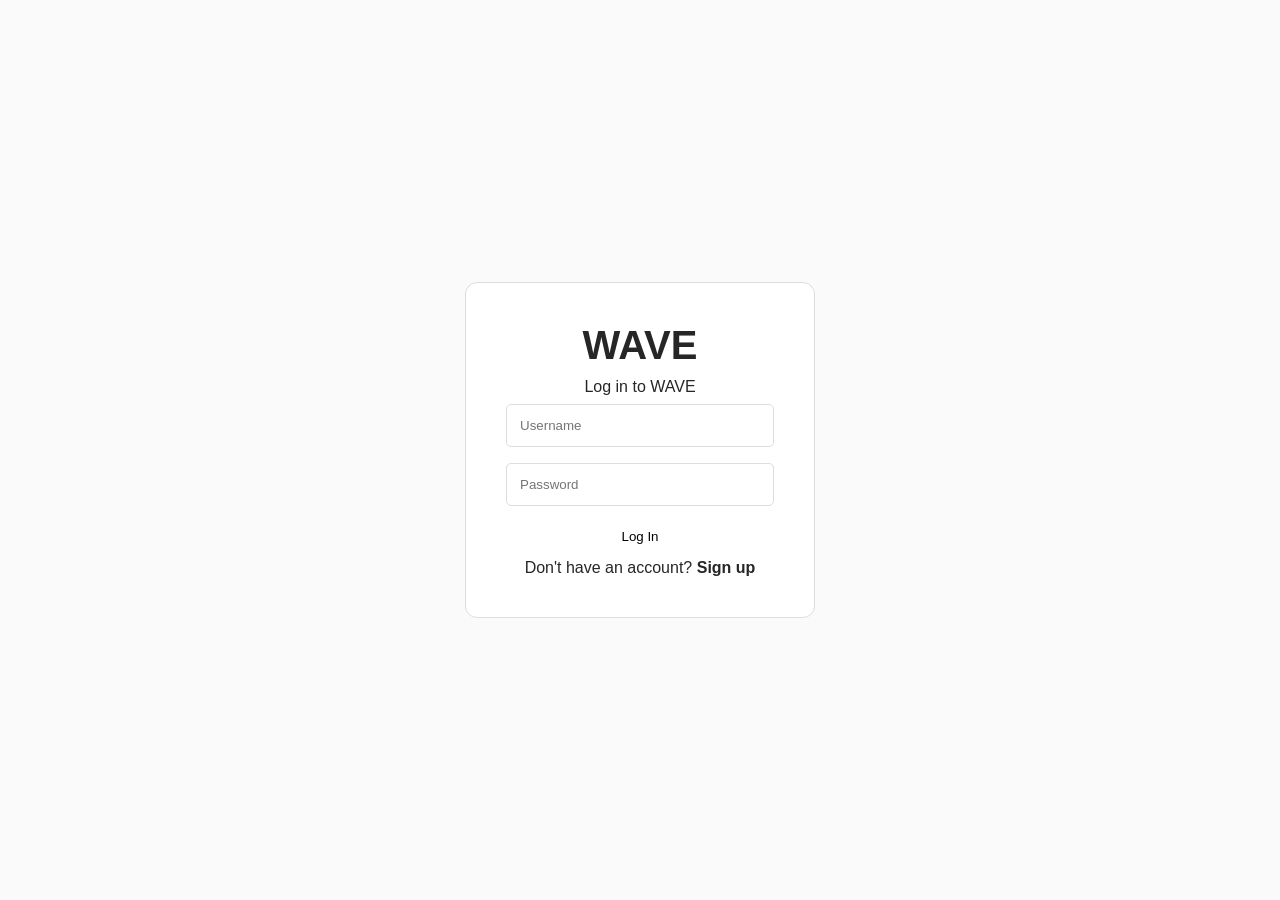
<file: WAVE/index.html>
<!DOCTYPE html>
<html lang="en">
<head>
    <meta charset="UTF-8">
    <meta name="viewport" content="width=device-width, initial-scale=1.0">

    <title>WAVE</title>

    <link rel="stylesheet" href="css/style.css">
    <link rel="stylesheet" href="css/responsive.css">
</head>

<body>

    <!-- NAVBAR -->

    <header class="navbar">

        <a href="index.html" class="logo">
            WAVE
        </a>

        <input
            type="text"
            id="searchInput"
            placeholder="Search"
            onkeyup="searchPosts()"
        >

        <nav>

            <a href="index.html" title="Home">
                🏠
            </a>

            <a href="explore.html" title="Explore">
                🔎
            </a>

            <a href="reels.html" title="Reels">
                🎬
            </a>

            <a href="messages.html" title="Messages">
                💬
            </a>

            <a href="profile.html" title="Profile">
                👤
            </a>

            <button
                id="themeButton"
                onclick="toggleTheme()"
                title="Change theme"
            >
                🌙
            </button>

        </nav>

    </header>


    <!-- MAIN -->

    <main class="container">

        <!-- STORIES -->

        <section class="stories">

            <div class="story add-story">
                +
            </div>

            <div id="userStory" class="story">
                👤
            </div>

        </section>


        <!-- CREATE POST -->

        <section class="create-post">

            <div class="mini-profile">
                👤
            </div>

            <input
                type="text"
                id="postInput"
                placeholder="What's on your mind?"
                maxlength="500"
            >

            <button onclick="createPost()">
                Post
            </button>

        </section>


        <!-- FEED -->

        <section id="feed"></section>

    </main>


    <script src="js/storage.js"></script>
    <script src="js/auth.js"></script>
    <script src="js/posts.js"></script>
    <script src="js/app.js"></script>

</body>
</html>
</file>
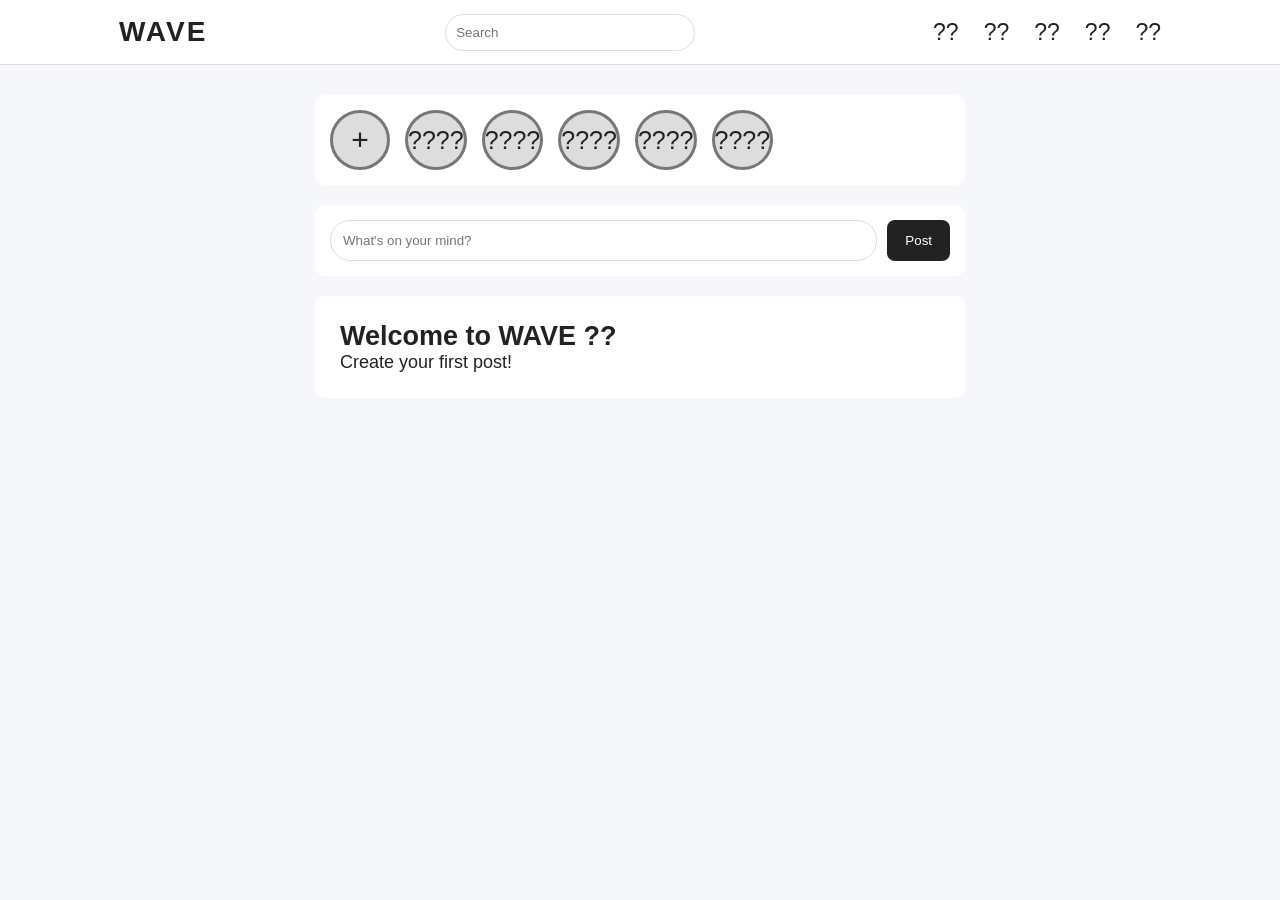
<file: WAVE/WAVE/WAVE/index.html>
<!DOCTYPE html>
<html lang="en">
<head>
    <meta charset="UTF-8">
    <meta name="viewport" content="width=device-width, initial-scale=1.0">
    <title>WAVE</title>
    <link rel="stylesheet" href="css/style.css">
    <link rel="stylesheet" href="css/responsive.css">
</head>
<body>

<header class="navbar">
    <a href="index.html" class="logo">WAVE</a>

    <input type="text" id="searchInput" placeholder="Search">

    <nav>
        <a href="index.html">??</a>
        <a href="explore.html">??</a>
        <a href="reels.html">??</a>
        <a href="messages.html">??</a>
        <a href="profile.html">??</a>
    </nav>
</header>

<main class="container">

    <section class="stories">
        <div class="story add-story">+</div>
        <div class="story">????</div>
        <div class="story">????</div>
        <div class="story">????</div>
        <div class="story">????</div>
        <div class="story">????</div>
    </section>

    <section class="create-post">
        <input type="text" id="postInput" placeholder="What's on your mind?">
        <button onclick="createPost()">Post</button>
    </section>

    <section id="feed"></section>

</main>

<script src="js/storage.js"></script>
<script src="js/posts.js"></script>
<script src="js/app.js"></script>

</body>
</html>
</file>
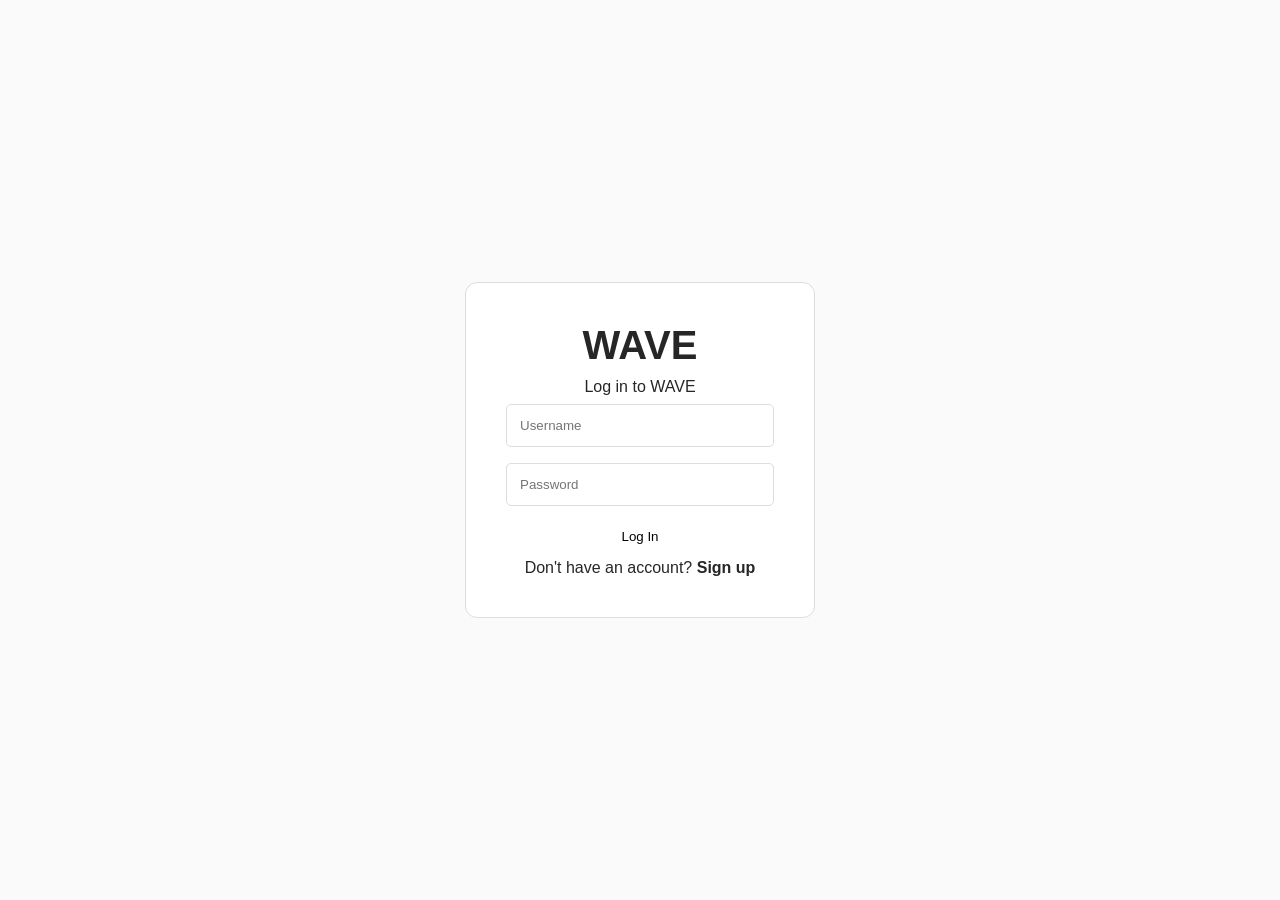
<file: WAVE/explore.html>
<!DOCTYPE html>
<html lang="en">

<head>

    <meta charset="UTF-8">

    <meta
        name="viewport"
        content="width=device-width, initial-scale=1.0"
    >

    <title>Explore - WAVE</title>

    <link rel="stylesheet" href="css/style.css">

</head>


<body>

<header class="navbar">

    <a href="index.html" class="logo">
        WAVE
    </a>


    <nav>

        <a href="index.html">🏠</a>

        <a href="reels.html">🎬</a>

        <a href="messages.html">💬</a>

        <a href="profile.html">👤</a>

    </nav>

</header>


<main class="container">

    <h2>
        Explore
    </h2>

    <div class="people-search">
        <input
            id="userSearchInput"
            type="search"
            placeholder="Search people"
            oninput="searchUsers()"
        >
    </div>

    <section id="userResults" class="user-results"></section>


    <div class="explore-grid">

        <div>🌄</div>

        <div>🏖️</div>

        <div>🏙️</div>

        <div>🌳</div>

        <div>🚗</div>

        <div>🎮</div>

        <div>🍔</div>

        <div>⚽</div>

        <div>🎵</div>

    </div>

</main>

<script src="js/storage.js"></script>
<script src="js/auth.js"></script>
<script src="js/users.js"></script>
<script>
    requireLogin();
</script>

</body>

</html>
</file>
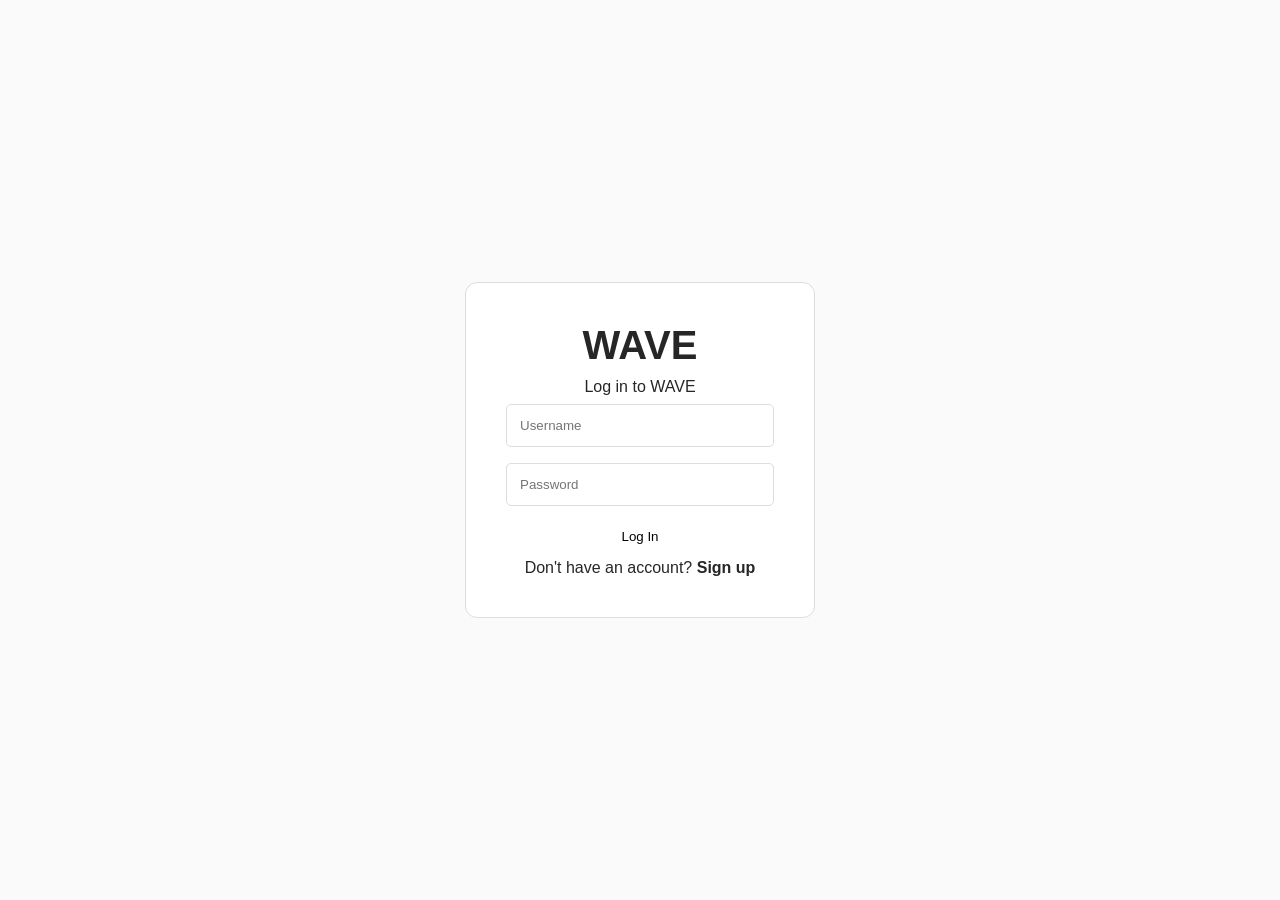
<file: WAVE/login.html>
<!DOCTYPE html>
<html lang="en">

<head>

    <meta charset="UTF-8">

    <meta
        name="viewport"
        content="width=device-width, initial-scale=1.0"
    >

    <title>Login - WAVE</title>

    <link rel="stylesheet" href="css/style.css">
    <link rel="stylesheet" href="css/auth.css">

</head>


<body>

<div class="auth-container">

    <div class="auth-box">

        <h1>WAVE</h1>

        <p>Log in to WAVE</p>


        <input
            type="text"
            id="loginUsername"
            placeholder="Username"
        >


        <input
            type="password"
            id="loginPassword"
            placeholder="Password"
        >


        <button onclick="login()">
            Log In
        </button>


        <p>
            Don't have an account?

            <a href="signup.html">
                Sign up
            </a>
        </p>

    </div>

</div>


<script src="js/storage.js"></script>
<script src="js/auth.js"></script>

</body>

</html>
</file>
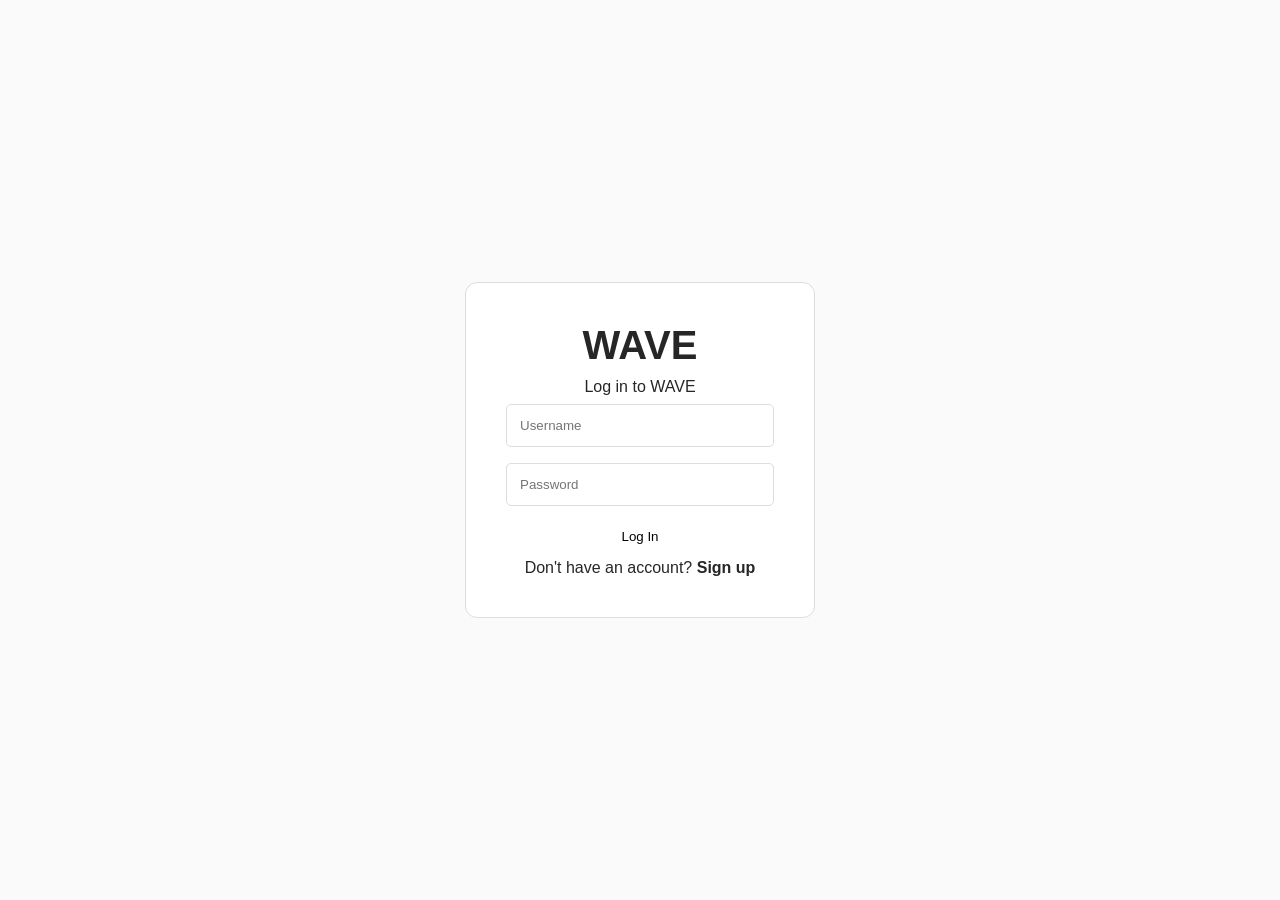
<file: WAVE/messages.html>
<!DOCTYPE html>
<html lang="en">

<head>

    <meta charset="UTF-8">

    <meta
        name="viewport"
        content="width=device-width, initial-scale=1.0"
    >

    <title>Messages - WAVE</title>

    <link rel="stylesheet" href="css/style.css">

</head>


<body>

<header class="navbar">

    <a href="index.html" class="logo">
        WAVE
    </a>

    <nav>

        <a href="index.html">🏠</a>

        <a href="explore.html">🔍</a>

        <a href="reels.html">🎬</a>

        <a href="profile.html">👤</a>

    </nav>

</header>


<main class="messages-container">

    <h2>
        <span id="messageTitle">Messages</span>
    </h2>


    <div id="messages">

        <div class="message">

            <strong>
                WaveUser
            </strong>

            <p>
                Welcome to WAVE 👋
            </p>

        </div>

    </div>

    <div class="recipient-input">
        <input
            id="recipientInput"
            type="text"
            placeholder="Username to message"
        >
        <button onclick="selectRecipient()">Open</button>
    </div>


    <div class="message-input">

        <input
            type="text"
            id="messageInput"
            placeholder="Write a message..."
        >


        <button onclick="sendMessage()">
            Send
        </button>

    </div>

</main>


    <script src="js/storage.js"></script>
    <script src="js/auth.js"></script>
    <script src="js/messages.js"></script>

</body>

</html>
</file>
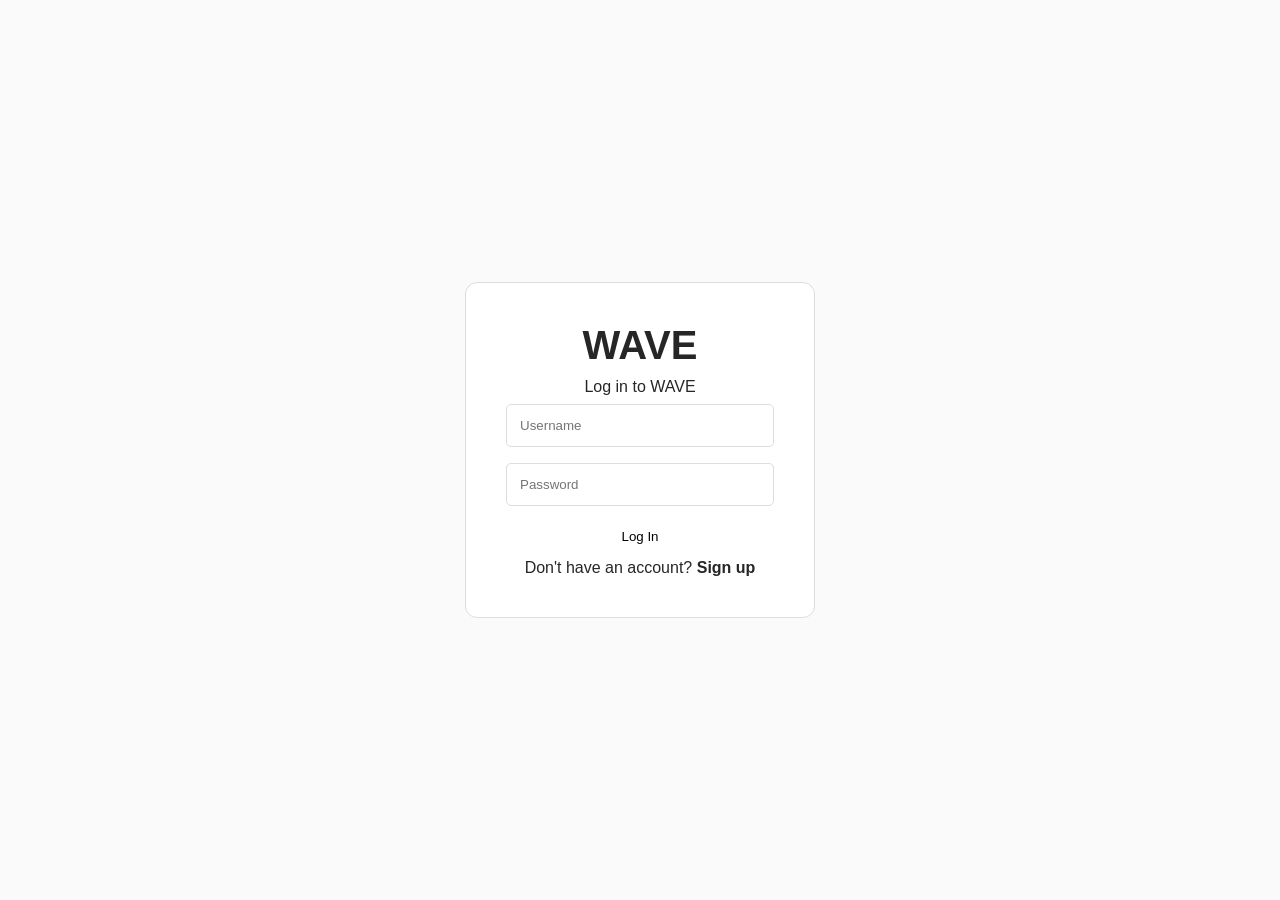
<file: WAVE/profile.html>
<!DOCTYPE html>
<html lang="en">

<head>

    <meta charset="UTF-8">

    <meta
        name="viewport"
        content="width=device-width, initial-scale=1.0"
    >

    <title>Profile - WAVE</title>

    <link rel="stylesheet" href="css/style.css">
    <link rel="stylesheet" href="css/responsive.css">

</head>


<body>

<header class="navbar">

    <a href="index.html" class="logo">
        WAVE
    </a>

    <nav>

        <a href="index.html">🏠</a>

        <a href="explore.html">🔍</a>

        <a href="reels.html">🎬</a>

        <a href="messages.html">💬</a>

    </nav>

</header>


<main class="profile-container">


    <section class="profile-header">


        <div class="profile-picture">

            👤

        </div>


        <div class="profile-info">

            <h2 id="profileUsername">
                Username
            </h2>


            <p id="profileBio">
                Welcome to my WAVE profile.
            </p>


            <button id="editProfileButton" onclick="editProfile()">
                Edit Profile
            </button>

            <button id="profileFollowButton" hidden>
                Follow
            </button>

            <a id="profileMessageLink" href="messages.html" hidden>
                Message
            </a>


            <button onclick="logout()">
                Log Out
            </button>

        </div>

    </section>



    <section class="profile-stats">

        <div>

            <strong id="postCount">
                0
            </strong>

            <span>
                Posts
            </span>

        </div>


        <div>

            <strong id="followerCount">
                0
            </strong>

            <span>
                Followers
            </span>

        </div>


        <div>

            <strong id="followingCount">
                0
            </strong>

            <span>
                Following
            </span>

        </div>

    </section>



    <section
        id="profilePosts"
        class="post-grid"
    ></section>

    <h3 class="profile-section-title">Reels</h3>

    <section
        id="profileReels"
        class="profile-reels"
    ></section>


</main>


<script src="js/storage.js"></script>
<script src="js/auth.js"></script>
<script src="js/profile.js"></script>

</body>

</html>
</file>
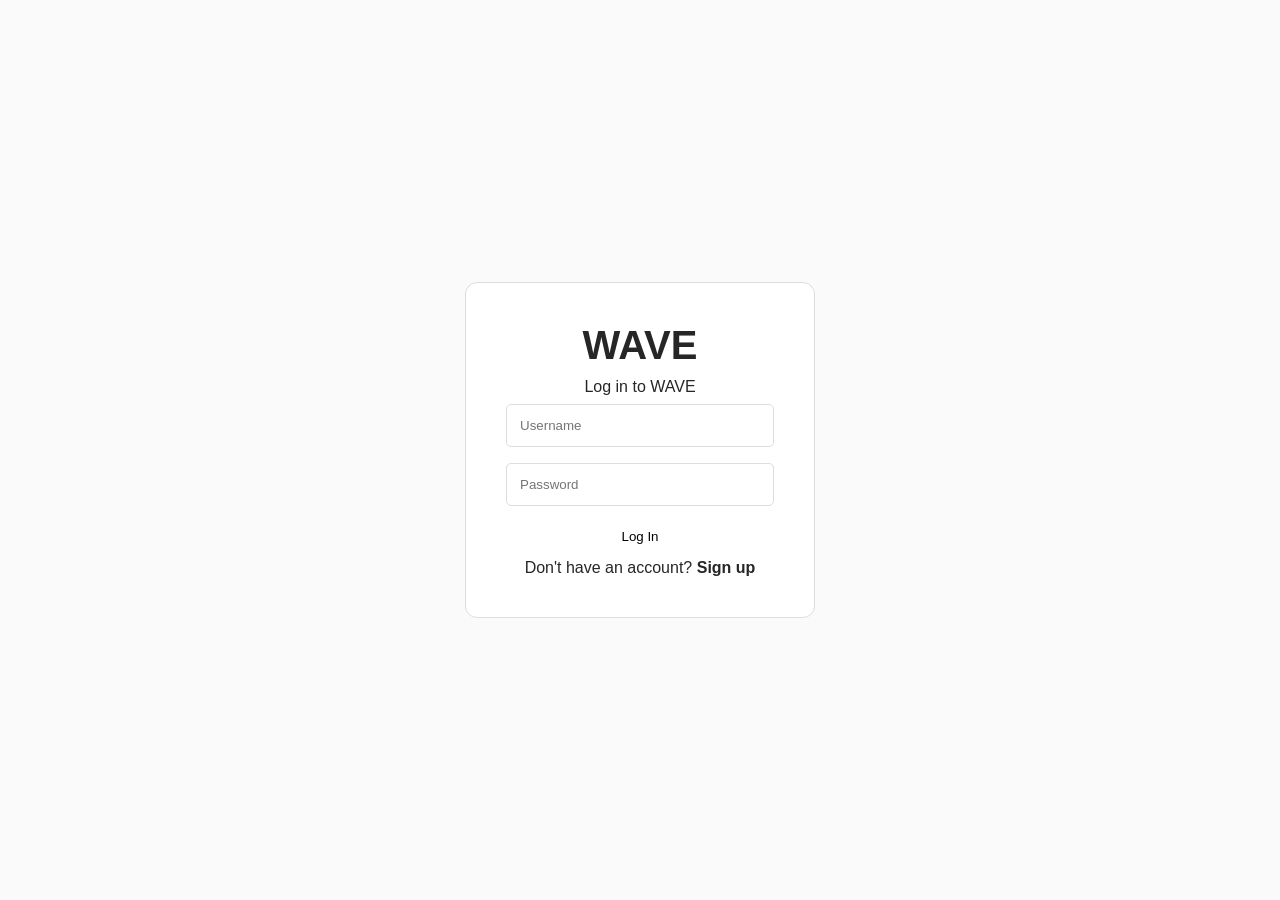
<file: WAVE/reels.html>
<!DOCTYPE html>
<html lang="en">
<head>
    <meta charset="UTF-8">
    <meta name="viewport" content="width=device-width, initial-scale=1.0">

    <title>WAVE Reels</title>

    <link rel="stylesheet" href="css/style.css">
    <link rel="stylesheet" href="css/responsive.css">
</head>

<body>

    <!-- NAVBAR -->
    <header class="navbar">

        <a href="index.html" class="logo">WAVE</a>

        <input
            type="text"
            id="reelSearch"
            placeholder="Search"
            autocomplete="off"
        >

        <nav>
            <a href="index.html" title="Home">🏠</a>
            <a href="explore.html" title="Explore">🔎</a>
            <a href="reels.html" class="active" title="Reels">🎬</a>
            <a href="messages.html" title="Messages">💬</a>
            <a href="profile.html" title="Profile">👤</a>
        </nav>

    </header>


    <!-- REELS -->
    <main class="reels-page">

        <section class="reel-uploader" aria-labelledby="reelUploaderTitle">
            <div>
                <h1 id="reelUploaderTitle">Share a reel</h1>
                <p>Upload a video and share the moment.</p>
            </div>

            <form id="reelUploadForm">
                <label class="reel-file-label" for="reelVideoInput">
                    <span id="reelFileName">Choose a video</span>
                    <input id="reelVideoInput" type="file" accept="video/*" required>
                </label>
                <input
                    id="reelCaptionInput"
                    type="text"
                    placeholder="Write a caption"
                    maxlength="220"
                >
                <button type="submit">Post reel</button>
                <p id="reelUploadStatus" class="reel-upload-status" role="status"></p>
            </form>
        </section>

        <div id="reelsContainer"></div>

    </main>


    <!-- REELS JAVASCRIPT -->
    <script src="js/storage.js"></script>
    <script src="js/auth.js"></script>
    <script src="js/reels.js"></script>

</body>
</html>
</file>
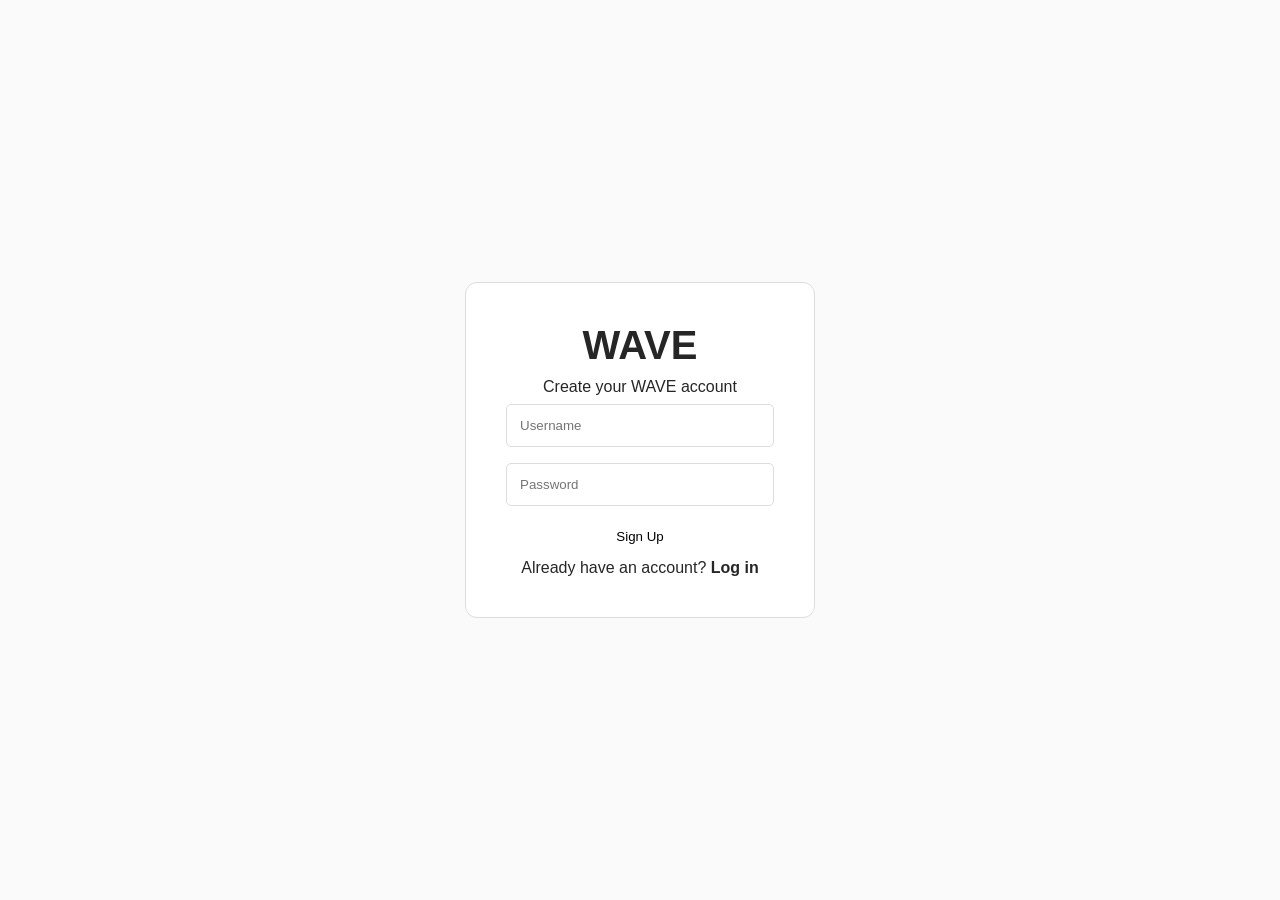
<file: WAVE/signup.html>
<!DOCTYPE html>
<html lang="en">

<head>

    <meta charset="UTF-8">

    <meta
        name="viewport"
        content="width=device-width, initial-scale=1.0"
    >

    <title>Sign Up - WAVE</title>

    <link rel="stylesheet" href="css/style.css">
    <link rel="stylesheet" href="css/auth.css">

</head>


<body>

<div class="auth-container">

    <div class="auth-box">

        <h1>WAVE</h1>

        <p>Create your WAVE account</p>


        <input
            type="text"
            id="signupUsername"
            placeholder="Username"
        >


        <input
            type="password"
            id="signupPassword"
            placeholder="Password"
        >


        <button onclick="signup()">
            Sign Up
        </button>


        <p>
            Already have an account?

            <a href="login.html">
                Log in
            </a>
        </p>

    </div>

</div>


<script src="js/storage.js"></script>
<script src="js/auth.js"></script>

</body>

</html>
</file>
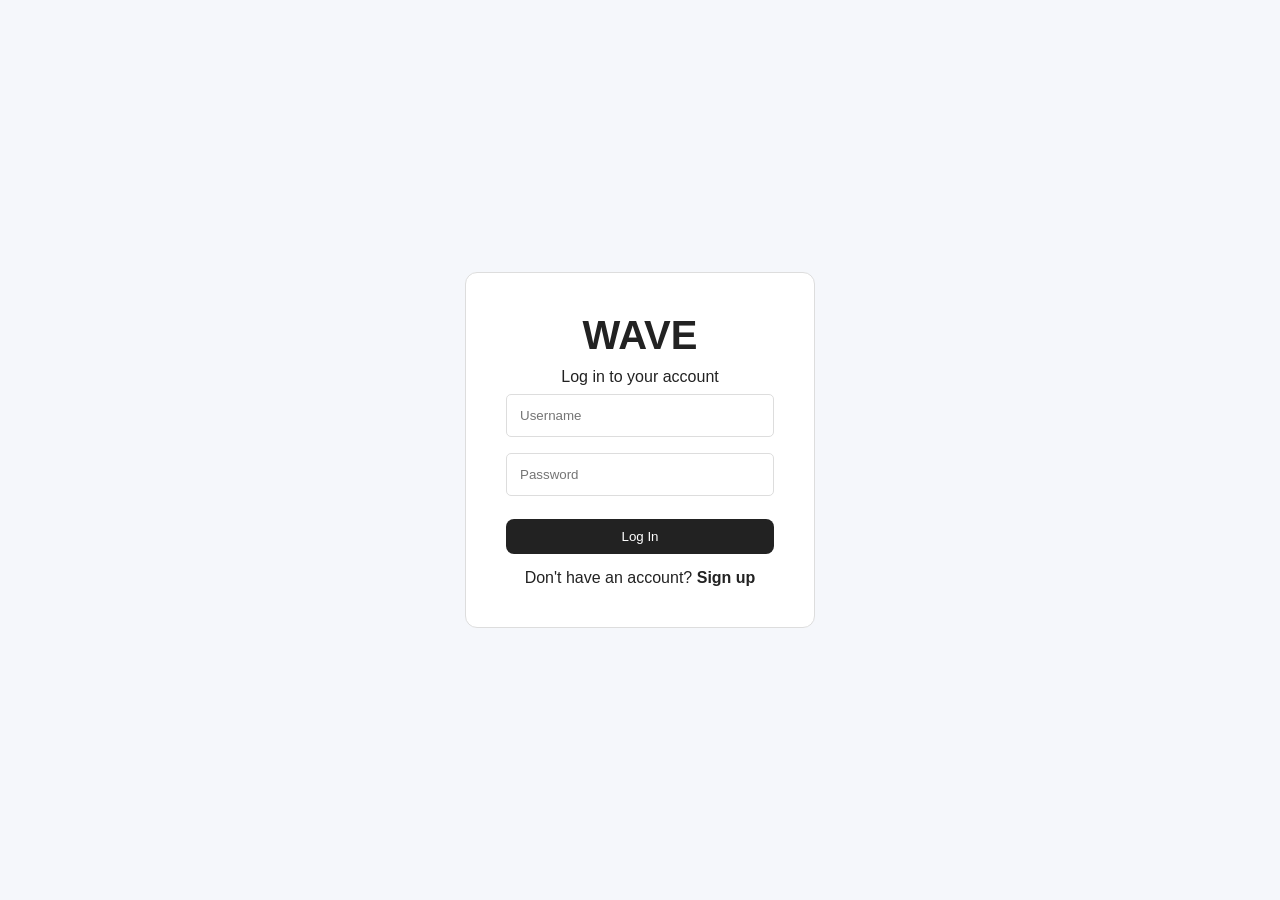
<file: WAVE/WAVE/WAVE/login.html>
<!DOCTYPE html>
<html lang="en">
<head>
    <meta charset="UTF-8">
    <meta name="viewport" content="width=device-width, initial-scale=1.0">
    <title>Login - WAVE</title>
    <link rel="stylesheet" href="css/style.css">
    <link rel="stylesheet" href="css/auth.css">
</head>
<body>

<div class="auth-container">

    <div class="auth-box">
        <h1>WAVE</h1>
        <p>Log in to your account</p>

        <input type="text" id="loginUsername" placeholder="Username">
        <input type="password" id="loginPassword" placeholder="Password">

        <button onclick="login()">Log In</button>

        <p>
            Don't have an account?
            <a href="signup.html">Sign up</a>
        </p>
    </div>

</div>

<script src="js/storage.js"></script>
<script src="js/auth.js"></script>

</body>
</html>
</file>
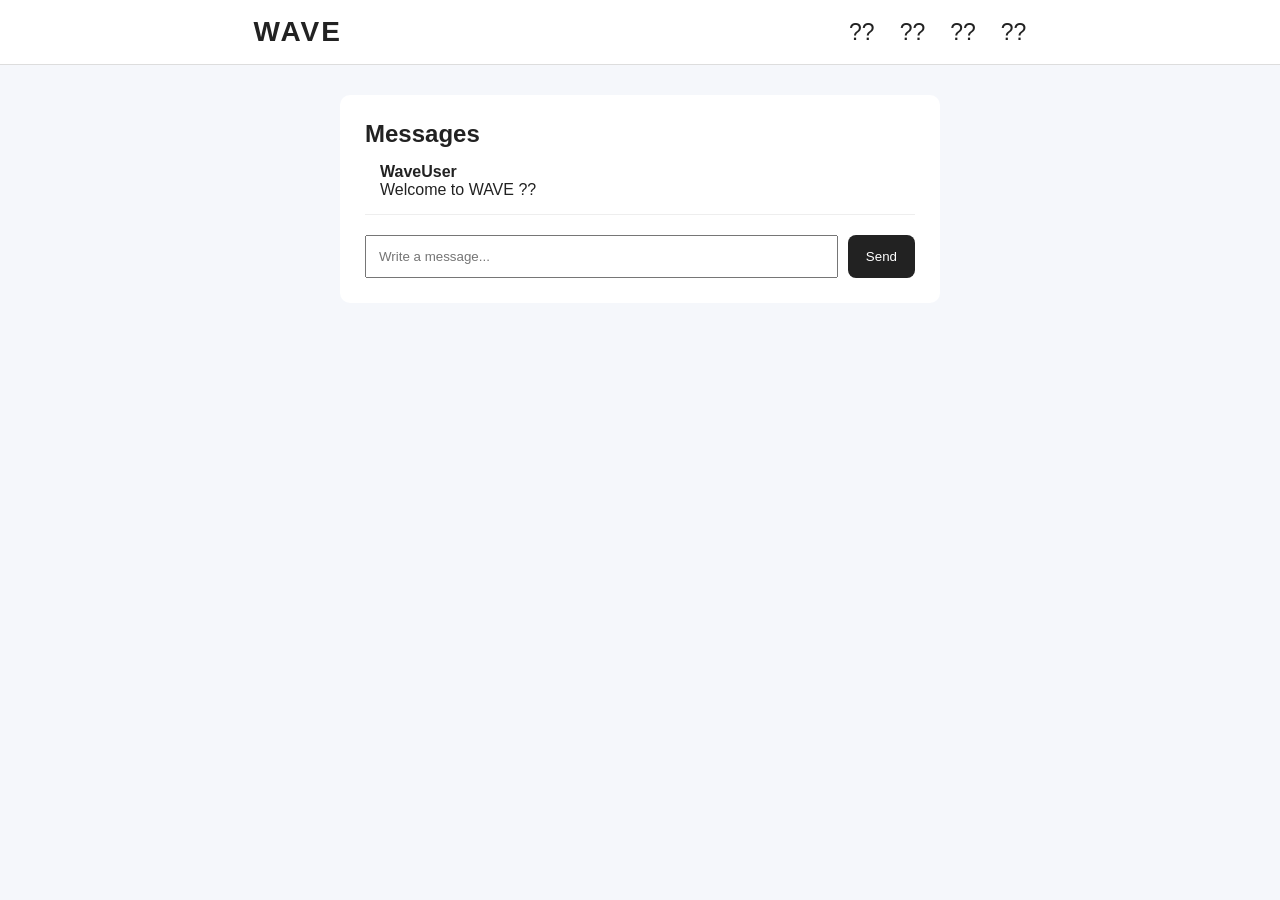
<file: WAVE/WAVE/WAVE/messages.html>
<!DOCTYPE html>
<html lang="en">
<head>
    <meta charset="UTF-8">
    <meta name="viewport" content="width=device-width, initial-scale=1.0">
    <title>Messages - WAVE</title>
    <link rel="stylesheet" href="css/style.css">
</head>
<body>

<header class="navbar">
    <a href="index.html" class="logo">WAVE</a>

    <nav>
        <a href="index.html">??</a>
        <a href="explore.html">??</a>
        <a href="reels.html">??</a>
        <a href="profile.html">??</a>
    </nav>
</header>

<main class="messages-container">

    <h2>Messages</h2>

    <div id="messages">
        <div class="message">
            <strong>WaveUser</strong>
            <p>Welcome to WAVE ??</p>
        </div>
    </div>

    <div class="message-input">
        <input type="text" id="messageInput" placeholder="Write a message...">
        <button onclick="sendMessage()">Send</button>
    </div>

</main>

<script src="js/messages.js"></script>

</body>
</html>
</file>
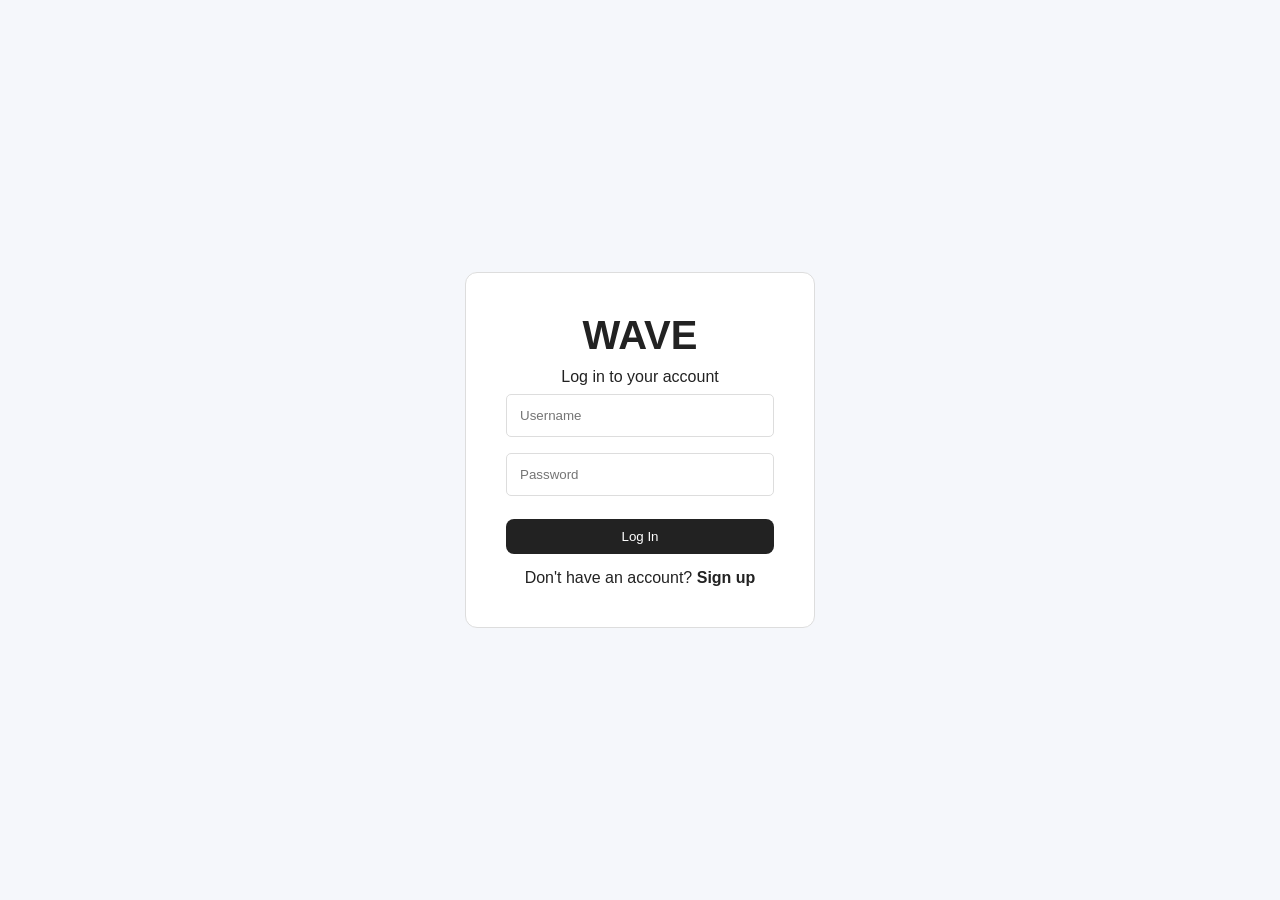
<file: WAVE/WAVE/WAVE/profile.html>
<!DOCTYPE html>
<html lang="en">
<head>
    <meta charset="UTF-8">
    <meta name="viewport" content="width=device-width, initial-scale=1.0">
    <title>Profile - WAVE</title>
    <link rel="stylesheet" href="css/style.css">
    <link rel="stylesheet" href="css/responsive.css">
</head>
<body>

<header class="navbar">
    <a href="index.html" class="logo">WAVE</a>

    <nav>
        <a href="index.html">??</a>
        <a href="explore.html">??</a>
        <a href="reels.html">??</a>
        <a href="messages.html">??</a>
    </nav>
</header>

<main class="profile-container">

    <div class="profile-header">

        <div class="profile-picture">
            ??
        </div>

        <div class="profile-info">
            <h2 id="profileUsername">Username</h2>
            <p id="profileBio">Welcome to my WAVE profile.</p>

            <button onclick="editProfile()">Edit Profile</button>
            <button onclick="logout()">Log Out</button>
        </div>

    </div>

    <div class="profile-stats">
        <div><strong id="postCount">0</strong><span>Posts</span></div>
        <div><strong>0</strong><span>Followers</span></div>
        <div><strong>0</strong><span>Following</span></div>
    </div>

    <section id="profilePosts" class="post-grid"></section>

</main>

<script src="js/storage.js"></script>
<script src="js/auth.js"></script>
<script src="js/profile.js"></script>

</body>
</html>
</file>
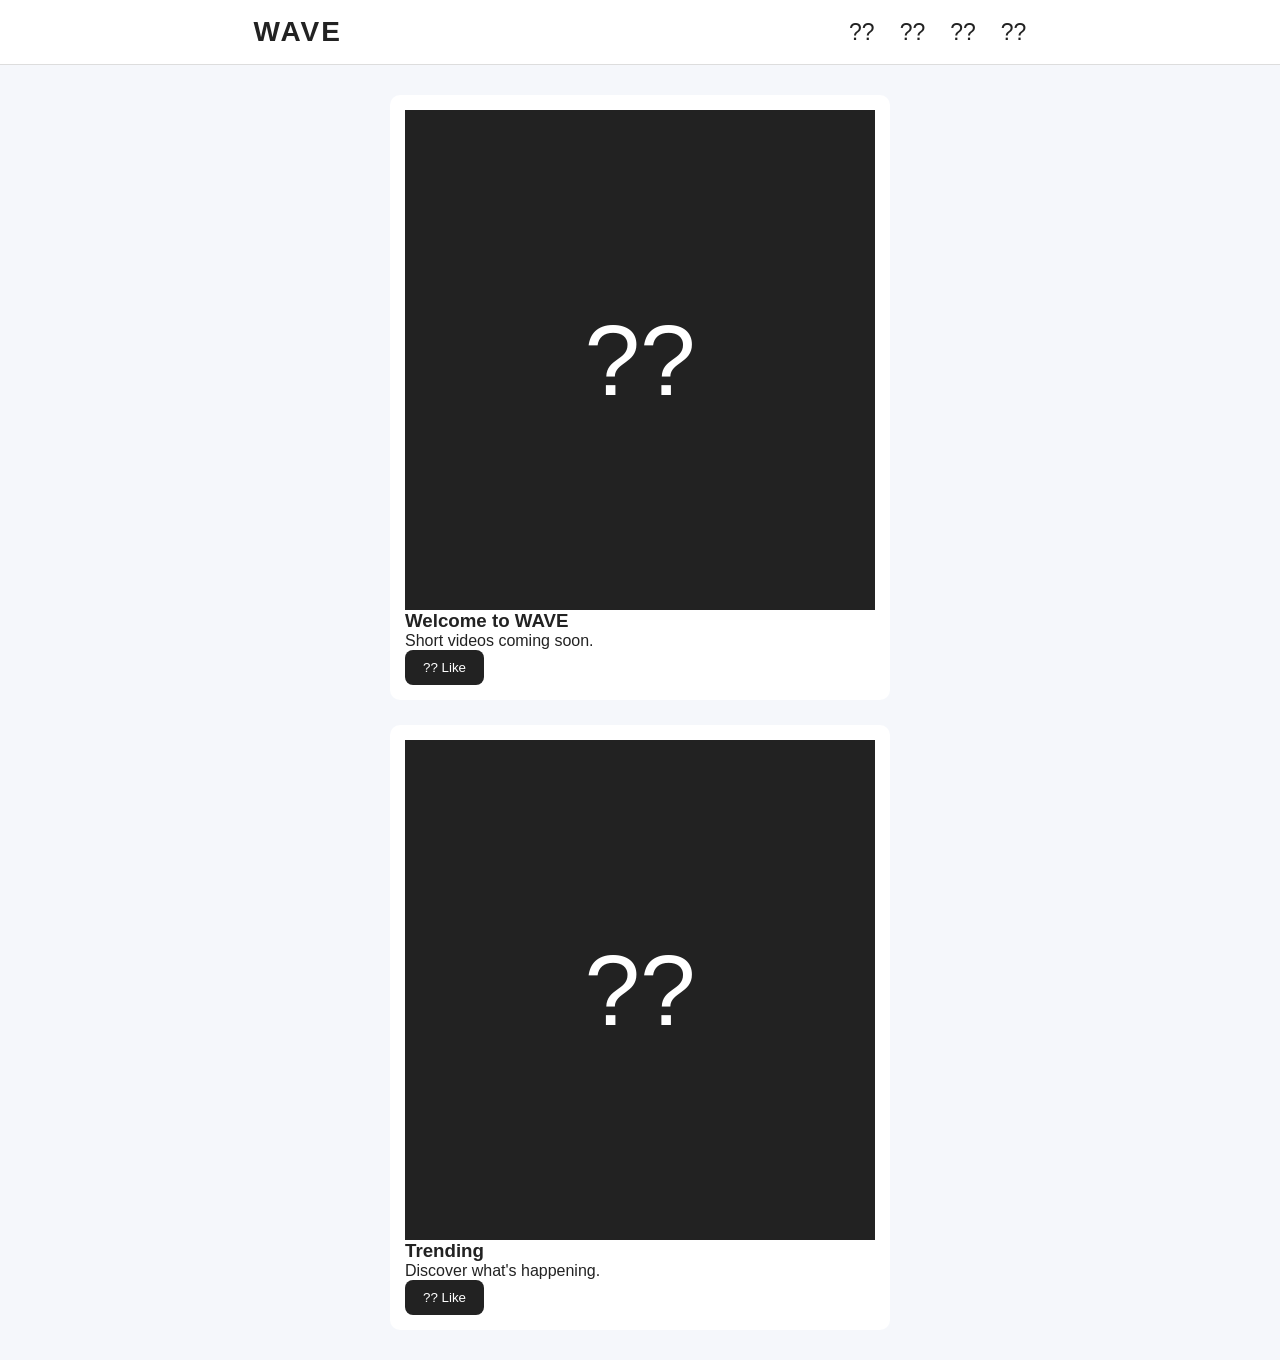
<file: WAVE/WAVE/WAVE/reels.html>
<!DOCTYPE html>
<html lang="en">
<head>
    <meta charset="UTF-8">
    <meta name="viewport" content="width=device-width, initial-scale=1.0">
    <title>Reels - WAVE</title>
    <link rel="stylesheet" href="css/style.css">
</head>
<body>

<header class="navbar">
    <a href="index.html" class="logo">WAVE</a>

    <nav>
        <a href="index.html">??</a>
        <a href="explore.html">??</a>
        <a href="messages.html">??</a>
        <a href="profile.html">??</a>
    </nav>
</header>

<main class="reels-container">

    <div class="reel">
        <div class="reel-content">??</div>
        <h3>Welcome to WAVE</h3>
        <p>Short videos coming soon.</p>
        <button>?? Like</button>
    </div>

    <div class="reel">
        <div class="reel-content">??</div>
        <h3>Trending</h3>
        <p>Discover what's happening.</p>
        <button>?? Like</button>
    </div>

</main>

</body>
</html>
</file>
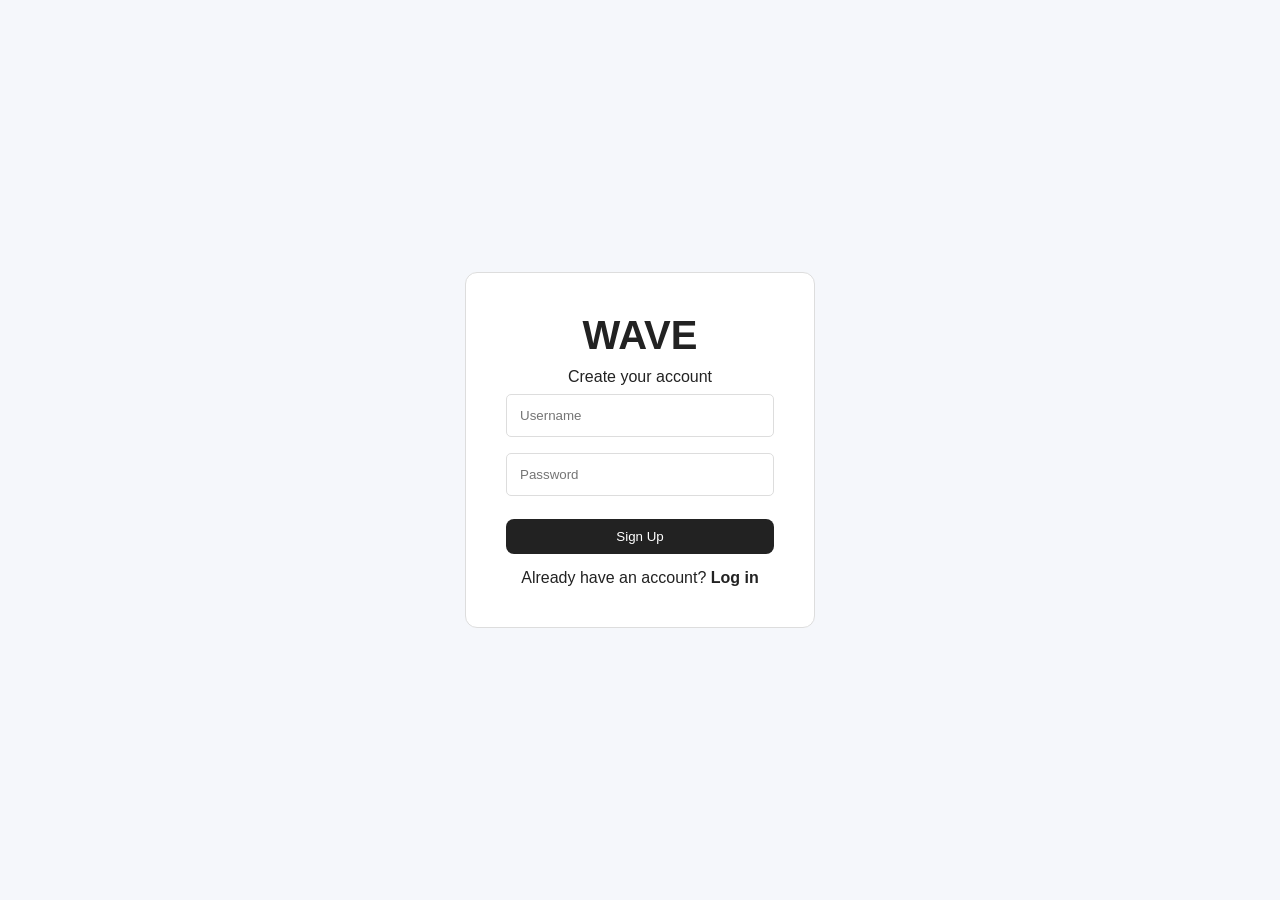
<file: WAVE/WAVE/WAVE/signup.html>
<!DOCTYPE html>
<html lang="en">
<head>
    <meta charset="UTF-8">
    <meta name="viewport" content="width=device-width, initial-scale=1.0">
    <title>Sign Up - WAVE</title>
    <link rel="stylesheet" href="css/style.css">
    <link rel="stylesheet" href="css/auth.css">
</head>
<body>

<div class="auth-container">

    <div class="auth-box">
        <h1>WAVE</h1>
        <p>Create your account</p>

        <input type="text" id="signupUsername" placeholder="Username">
        <input type="password" id="signupPassword" placeholder="Password">

        <button onclick="signup()">Sign Up</button>

        <p>
            Already have an account?
            <a href="login.html">Log in</a>
        </p>
    </div>

</div>

<script src="js/storage.js"></script>
<script src="js/auth.js"></script>

</body>
</html>
</file>
<file: WAVE/css/style.css>
* {
    margin: 0;
    padding: 0;
    box-sizing: border-box;
}

body {
    font-family: Arial, Helvetica, sans-serif;
    background: #fafafa;
    color: #262626;
    transition: background 0.3s, color 0.3s;
}

a {
    text-decoration: none;
    color: inherit;
}

button {
    border: none;
    cursor: pointer;
    background: none;
}


/* =========================
   NAVBAR
========================= */

.navbar {
    height: 60px;

    background: white;

    border-bottom: 1px solid #dbdbdb;

    display: flex;

    align-items: center;

    justify-content: space-between;

    padding: 0 30px;

    position: sticky;

    top: 0;

    z-index: 1000;
}

.logo {
    font-size: 27px;

    font-weight: 700;

    letter-spacing: -1px;
}

.navbar input {
    width: 270px;

    background: #efefef;

    border: none;

    padding: 10px 15px;

    border-radius: 8px;

    outline: none;

    font-size: 14px;
}

.navbar nav {
    display: flex;

    align-items: center;

    gap: 22px;

    font-size: 23px;
}

.navbar nav a,
#themeButton {
    transition: transform 0.2s;
}

.navbar nav a:hover,
#themeButton:hover {
    transform: scale(1.15);
}

#themeButton {
    font-size: 21px;
}


/* =========================
   MAIN CONTAINER
========================= */

.container {
    width: 100%;

    max-width: 630px;

    margin: 25px auto;

    padding: 0 10px;
}


/* =========================
   STORIES
========================= */

.stories {
    background: white;

    border: 1px solid #dbdbdb;

    padding: 16px;

    display: flex;

    gap: 18px;

    overflow-x: auto;

    border-radius: 8px;

    margin-bottom: 20px;
}

.story {
    min-width: 64px;

    height: 64px;

    border-radius: 50%;

    display: flex;

    justify-content: center;

    align-items: center;

    background: #eee;

    border: 3px solid #d62976;

    font-size: 27px;

    flex-shrink: 0;
}

.add-story {
    border: 2px solid #ccc;

    font-size: 32px;

    color: #555;
}


/* =========================
   CREATE POST
========================= */

.create-post {
    background: white;

    border: 1px solid #dbdbdb;

    padding: 12px;

    display: flex;

    align-items: center;

    gap: 10px;

    border-radius: 8px;

    margin-bottom: 20px;
}

.mini-profile {
    width: 40px;

    height: 40px;

    background: #eee;

    border-radius: 50%;

    display: flex;

    align-items: center;

    justify-content: center;

    flex-shrink: 0;
}

.create-post input {
    flex: 1;

    border: none;

    outline: none;

    background: transparent;

    font-size: 14px;
}

.create-post button {
    color: #0095f6;

    font-weight: bold;

    padding: 8px;
}


/* =========================
   POST
========================= */

.post {
    background: white;

    border: 1px solid #dbdbdb;

    margin-bottom: 20px;

    border-radius: 8px;

    overflow: hidden;
}

.post-header {
    display: flex;

    align-items: center;

    justify-content: space-between;

    padding: 12px 15px;
}

.post-user {
    display: flex;

    align-items: center;

    gap: 10px;
}

.post-avatar {
    width: 40px;

    height: 40px;

    border-radius: 50%;

    background: #eee;

    display: flex;

    justify-content: center;

    align-items: center;
}

.post-user strong {
    display: block;

    font-size: 14px;
}

.post-user small {
    color: #888;

    font-size: 11px;

    display: block;

    margin-top: 3px;
}

.delete-button {
    font-size: 24px;

    padding: 5px;
}


/* =========================
   POST CONTENT
========================= */

.post-content {
    padding: 25px 18px;

    min-height: 130px;

    display: flex;

    align-items: center;
}

.post-content p {
    font-size: 17px;

    line-height: 1.6;

    word-break: break-word;
}


/* =========================
   POST ACTIONS
========================= */

.post-actions {
    display: flex;

    align-items: center;

    gap: 18px;

    padding: 10px 15px;

    border-top: 1px solid #eee;
}

.post-actions button {
    font-size: 22px;

    transition: transform 0.2s;
}

.post-actions button:hover {
    transform: scale(1.12);
}

.post-actions button:first-child {
    font-size: 16px;
}

.post-actions .liked {
    color: #ed4956;
}

.save-button {
    margin-left: auto;
}


/* =========================
   CAPTION
========================= */

.post-caption {
    padding: 0 15px 15px;

    font-size: 14px;

    line-height: 1.5;
}

.post-caption strong {
    margin-right: 5px;
}


/* =========================
   EMPTY FEED
========================= */

.empty-feed {
    background: white;

    border: 1px solid #dbdbdb;

    border-radius: 8px;

    text-align: center;

    padding: 60px 20px;
}

.empty-icon {
    font-size: 55px;

    margin-bottom: 15px;
}

.empty-feed h2 {
    margin-bottom: 10px;
}

.empty-feed p {
    color: #777;
}


/* =========================
   PROFILE
========================= */

.profile-container {
    max-width: 900px;

    margin: 40px auto;
}

.profile-header {
    display: flex;

    align-items: center;

    gap: 50px;

    padding-bottom: 40px;

    border-bottom: 1px solid #ddd;
}

.profile-picture {
    width: 150px;

    height: 150px;

    border-radius: 50%;

    background: #eee;

    display: flex;

    justify-content: center;

    align-items: center;

    font-size: 65px;
}

.profile-info h2 {
    margin-bottom: 15px;
}

.profile-info p {
    margin-bottom: 15px;
}

.profile-stats {
    display: flex;

    justify-content: space-around;

    margin: 30px 0;

    padding: 20px;

    background: white;

    border: 1px solid #ddd;

    border-radius: 8px;
}

.profile-stats div {
    text-align: center;

    display: flex;

    flex-direction: column;

    gap: 5px;
}

.post-comments {
    padding: 0 15px 12px;
}

.post-comments p {
    margin-top: 5px;
    font-size: 13px;
}

.post-grid {
    display: grid;

    grid-template-columns: repeat(3, 1fr);

    gap: 4px;
}

.post-grid div {
    min-height: 200px;

    background: #eee;

    padding: 15px;

    overflow: hidden;
}

.profile-section-title {
    margin: 25px 0 12px;
}

.profile-reels {
    display: grid;
    grid-template-columns: repeat(3, 1fr);
    gap: 8px;
}

.profile-reel {
    overflow: hidden;
    background: #eee;
}

.profile-reel video {
    display: block;
    width: 100%;
    aspect-ratio: 9 / 16;
    object-fit: cover;
}

.profile-reel p {
    padding: 8px;
    font-size: 12px;
}


/* =========================
   MESSAGES
========================= */

.messages-container {
    max-width: 600px;

    margin: 30px auto;

    background: white;

    padding: 25px;

    border: 1px solid #ddd;

    border-radius: 8px;
}

.message {
    padding: 15px;

    border-bottom: 1px solid #eee;
}

.message-input {
    display: flex;

    gap: 10px;

    margin-top: 20px;
}

.recipient-input {
    display: flex;
    gap: 10px;
    margin-top: 20px;
}

.recipient-input input {
    flex: 1;
    padding: 12px;
    border: 1px solid #ddd;
    border-radius: 8px;
    outline: none;
}

.recipient-input button,
.message-input button {
    padding: 0 14px;
    color: #0095f6;
    font-weight: bold;
}

.empty-messages {
    padding: 15px 0;
    color: #777;
}

.message-input input {
    flex: 1;

    padding: 12px;

    border: 1px solid #ddd;

    border-radius: 20px;

    outline: none;
}


/* =========================
   EXPLORE
========================= */

.explore-grid {
    display: grid;

    grid-template-columns: repeat(3, 1fr);

    gap: 4px;

    margin-top: 20px;
}

.people-search {
    margin-top: 20px;
}

.people-search input {
    width: 100%;
    padding: 12px 15px;
    border: 1px solid #dbdbdb;
    border-radius: 8px;
    outline: none;
}

.user-results {
    display: grid;
    gap: 10px;
    margin-top: 15px;
}

.user-result {
    display: flex;
    align-items: center;
    gap: 12px;
    padding: 12px;
    background: white;
    border: 1px solid #dbdbdb;
    border-radius: 8px;
}

.user-result-avatar {
    width: 42px;
    height: 42px;
    display: flex;
    align-items: center;
    justify-content: center;
    background: #eee;
    border-radius: 50%;
}

.user-result-info {
    min-width: 0;
    flex: 1;
}

.user-result-info strong,
.user-result-info small {
    display: block;
}

.user-result-info a {
    color: inherit;
}

.user-result-info small {
    margin-top: 3px;
    color: #777;
    overflow: hidden;
    text-overflow: ellipsis;
    white-space: nowrap;
}

.follow-button,
.message-button {
    padding: 8px 10px;
    color: #0095f6;
    font-weight: bold;
    white-space: nowrap;
}

.message-button {
    font-size: 20px;
}

.current-user-label {
    color: #777;
    font-size: 13px;
    font-weight: bold;
}

.empty-users {
    color: #777;
    padding: 10px 0;
}

.explore-grid div {
    height: 220px;

    background: #eee;

    display: flex;

    justify-content: center;

    align-items: center;

    font-size: 60px;
}


/* =========================
   REELS
========================= */

.reels-container {
    max-width: 500px;

    margin: 30px auto;
}

.reel {
    background: white;

    margin-bottom: 25px;

    padding: 15px;

    border: 1px solid #ddd;

    border-radius: 8px;
}

.reel-content {
    height: 500px;

    background: #111;

    color: white;

    display: flex;

    justify-content: center;

    align-items: center;

    font-size: 100px;
}


/* =========================
   DARK MODE
========================= */

body.dark {
    background: #000;

    color: #f5f5f5;
}

.dark .navbar {
    background: #000;

    border-color: #262626;
}

.dark .navbar input {
    background: #262626;

    color: white;
}

.dark .stories,
.dark .create-post,
.dark .post,
.dark .empty-feed,
.dark .profile-stats,
.dark .messages-container,
.dark .reel {
    background: #000;

    border-color: #262626;
}

.dark .post-actions {
    border-color: #262626;
}

.dark .post-content {
    color: white;
}

.dark .post-avatar,
.dark .mini-profile,
.dark .story,
.dark .profile-picture {
    background: #262626;
}

.dark .post-user small,
.dark .empty-feed p {
    color: #aaa;
}

.dark .profile-container {
    color: white;
}

.dark input {
    color: white;
}

.dark .profile-info {
    color: white;
}

.dark .post-grid div,
.dark .explore-grid div {
    background: #262626;
}
/* ==========================================
   WAVE REELS
========================================== */

.reels-page {
    width: 100%;
    height: calc(100vh - 60px);

    display: flex;
    justify-content: center;

    background: #000;

    overflow-y: auto;

    scroll-snap-type: y mandatory;
}

.reel-uploader {
    position: fixed;
    top: 78px;
    left: 24px;
    width: min(330px, calc(100vw - 48px));
    padding: 18px;
    color: white;
    background: rgba(20, 20, 20, 0.92);
    border: 1px solid rgba(255, 255, 255, 0.18);
    border-radius: 12px;
    z-index: 20;
}

.reel-uploader h1 {
    margin: 0 0 4px;
    font-size: 20px;
}

.reel-uploader p {
    margin: 0 0 14px;
    color: #cfcfcf;
    font-size: 13px;
}

#reelUploadForm {
    display: grid;
    gap: 10px;
}

.reel-file-label,
#reelCaptionInput,
#reelUploadForm button {
    min-height: 42px;
    box-sizing: border-box;
    border: 1px solid #555;
    border-radius: 7px;
    padding: 10px 12px;
    font: inherit;
}

.reel-file-label {
    display: flex;
    align-items: center;
    cursor: pointer;
    color: #eee;
    background: #292929;
}

.reel-file-label input {
    position: absolute;
    width: 1px;
    height: 1px;
    opacity: 0;
}

#reelCaptionInput {
    width: 100%;
    color: #111;
    background: white;
}

#reelUploadForm button {
    border-color: #ff3040;
    color: white;
    background: #ff3040;
    cursor: pointer;
    font-weight: bold;
}

#reelUploadForm button:hover {
    background: #e32030;
}

.reel-upload-status {
    min-height: 16px;
    margin: 0 !important;
    color: #8ee6a5 !important;
}


/* REELS CONTAINER */

#reelsContainer {
    width: 100%;
    max-width: 500px;
}


/* REEL CARD */

.reel-card {
    position: relative;

    width: 100%;
    height: calc(100vh - 60px);

    min-height: 600px;

    background: #000;

    overflow: hidden;

    scroll-snap-align: start;
}


/* VIDEO */

.reel-video {
    position: absolute;

    inset: 0;

    width: 100%;
    height: 100%;

    object-fit: cover;

    background: #000;
}


/* GRADIENT */

.reel-gradient {
    position: absolute;

    left: 0;
    right: 0;
    bottom: 0;

    height: 45%;

    background:
        linear-gradient(
            transparent,
            rgba(0, 0, 0, 0.85)
        );

    pointer-events: none;
}


/* TOP BAR */

.reel-top {
    position: absolute;

    top: 0;
    left: 0;
    right: 0;

    height: 70px;

    padding: 15px 18px;

    display: flex;

    align-items: center;

    justify-content: space-between;

    color: white;

    background:
        linear-gradient(
            rgba(0,0,0,0.45),
            transparent
        );

    z-index: 5;
}


.reel-top strong {
    font-size: 18px;
}


.reel-top button {
    width: 42px;
    height: 42px;

    border: none;

    border-radius: 50%;

    background: rgba(0,0,0,0.45);

    color: white;

    font-size: 20px;

    cursor: pointer;
}


/* REEL INFORMATION */

.reel-info {
    position: absolute;

    left: 18px;
    right: 90px;
    bottom: 30px;

    color: white;

    z-index: 5;
}


/* USER */

.reel-user {
    display: flex;

    align-items: center;

    gap: 10px;

    margin-bottom: 12px;
}


.reel-avatar {
    width: 40px;
    height: 40px;

    border-radius: 50%;

    display: flex;

    align-items: center;

    justify-content: center;

    background: linear-gradient(
        135deg,
        #833ab4,
        #fd1d1d,
        #fcb045
    );

    color: white;

    font-weight: bold;
}


.reel-user strong {
    font-size: 15px;
}


/* CAPTION */

.reel-caption {
    margin: 0;

    line-height: 1.5;

    font-size: 15px;
}


/* ACTIONS */

.reel-actions {
    position: absolute;

    right: 15px;
    bottom: 25px;

    display: flex;

    flex-direction: column;

    align-items: center;

    gap: 20px;

    z-index: 10;
}


.reel-action {
    border: none;

    background: transparent;

    color: white;

    cursor: pointer;

    display: flex;

    flex-direction: column;

    align-items: center;

    justify-content: center;

    gap: 4px;

    font-size: 13px;

    text-shadow: 0 2px 5px black;
}


.reel-action:hover {
    transform: scale(1.1);
}


.reel-action span:first-child {
    font-size: 28px;
}


.like-icon {
    font-size: 30px;
}


.like-count {
    font-size: 13px;
}


/* LIKED */

.reel-action.liked {
    color: #ff3040;
}


/* NO REELS */

.no-reels {
    height: 100vh;

    display: flex;

    flex-direction: column;

    align-items: center;

    justify-content: center;

    color: white;

    text-align: center;
}


/* MOBILE */

@media (max-width: 600px) {

    .reels-page {
        height: calc(100vh - 55px);
    }

    .reel-uploader {
        position: absolute;
        top: 70px;
        left: 12px;
        width: calc(100vw - 24px);
        box-sizing: border-box;
    }


    #reelsContainer {
        max-width: 100%;
    }


    .reel-card {
        height: calc(100vh - 55px);

        min-height: 500px;
    }


    .reel-info {
        bottom: 25px;
        left: 15px;
        right: 80px;
    }


    .reel-actions {
        right: 10px;
        bottom: 25px;
    }

}


/* DARK MODE */

body.dark .reels-page {
    background: #000;
}
</file>
<file: WAVE/css/responsive.css>
@media (max-width: 700px) {

    .navbar {
        padding: 0 12px;

        height: 58px;
    }

    .logo {
        font-size: 22px;
    }

    .navbar input {
        width: 120px;

        padding: 8px 10px;
    }

    .navbar nav {
        gap: 12px;

        font-size: 18px;
    }

    #themeButton {
        font-size: 18px;
    }


    .container {
        width: 100%;

        padding: 0 5px;

        margin-top: 10px;
    }


    .stories {
        border-radius: 0;

        border-left: none;

        border-right: none;
    }


    .create-post {
        border-radius: 0;

        border-left: none;

        border-right: none;
    }


    .post {
        border-radius: 0;

        border-left: none;

        border-right: none;
    }


    .profile-container {
        width: 95%;

        margin: 25px auto;
    }


    .profile-header {
        gap: 20px;
    }


    .profile-picture {
        width: 90px;

        height: 90px;

        font-size: 40px;
    }


    .post-grid div {
        min-height: 110px;
    }


    .explore-grid div {
        height: 120px;

        font-size: 40px;
    }


    .reels-container {
        width: 100%;
    }


    .reel {
        border-radius: 0;

        border-left: none;

        border-right: none;
    }


    .reel-content {
        height: 500px;
    }
}
</file>
<file: WAVE/WAVE/WAVE/css/style.css>
* {
    margin: 0;
    padding: 0;
    box-sizing: border-box;
}

body {
    font-family: Arial, sans-serif;
    background: #f5f7fb;
    color: #222;
}

a {
    text-decoration: none;
    color: inherit;
}

.navbar {
    height: 65px;
    background: white;
    border-bottom: 1px solid #ddd;
    display: flex;
    align-items: center;
    justify-content: space-around;
    position: sticky;
    top: 0;
    z-index: 100;
}

.logo {
    font-size: 28px;
    font-weight: bold;
    letter-spacing: 2px;
}

.navbar input {
    width: 250px;
    padding: 10px;
    border: 1px solid #ddd;
    border-radius: 20px;
}

.navbar nav {
    display: flex;
    gap: 25px;
    font-size: 23px;
}

.container {
    max-width: 650px;
    margin: 30px auto;
}

.stories {
    background: white;
    padding: 15px;
    display: flex;
    gap: 15px;
    overflow-x: auto;
    border-radius: 10px;
}

.story {
    min-width: 60px;
    height: 60px;
    border-radius: 50%;
    background: #ddd;
    display: flex;
    align-items: center;
    justify-content: center;
    font-size: 25px;
    border: 3px solid #777;
}

.add-story {
    font-size: 30px;
}

.create-post {
    background: white;
    padding: 15px;
    margin: 20px 0;
    border-radius: 10px;
    display: flex;
    gap: 10px;
}

.create-post input {
    flex: 1;
    padding: 12px;
    border: 1px solid #ddd;
    border-radius: 20px;
}

button {
    border: none;
    padding: 10px 18px;
    border-radius: 8px;
    cursor: pointer;
    background: #222;
    color: white;
}

.post {
    background: white;
    margin-bottom: 20px;
    border-radius: 10px;
    overflow: hidden;
}

.post-header {
    padding: 15px;
    font-weight: bold;
}

.post-content {
    padding: 25px;
    font-size: 18px;
    min-height: 100px;
}

.post-actions {
    padding: 12px;
    display: flex;
    gap: 15px;
    border-top: 1px solid #eee;
}

.post-actions button {
    background: transparent;
    color: #222;
}

.profile-container {
    max-width: 800px;
    margin: 40px auto;
}

.profile-header {
    display: flex;
    align-items: center;
    gap: 40px;
}

.profile-picture {
    width: 140px;
    height: 140px;
    background: #ddd;
    border-radius: 50%;
    display: flex;
    justify-content: center;
    align-items: center;
    font-size: 60px;
}

.profile-info h2 {
    margin-bottom: 10px;
}

.profile-info p {
    margin-bottom: 15px;
}

.profile-stats {
    display: flex;
    justify-content: space-around;
    margin: 40px 0;
    padding: 20px;
    background: white;
    border-radius: 10px;
}

.profile-stats div {
    display: flex;
    flex-direction: column;
    text-align: center;
    gap: 5px;
}

.post-grid {
    display: grid;
    grid-template-columns: repeat(3, 1fr);
    gap: 5px;
}

.post-grid div {
    min-height: 180px;
    background: #ddd;
    padding: 15px;
}

.messages-container {
    max-width: 600px;
    margin: 30px auto;
    background: white;
    padding: 25px;
    border-radius: 10px;
}

.message {
    padding: 15px;
    border-bottom: 1px solid #eee;
}

.message-input {
    display: flex;
    gap: 10px;
    margin-top: 20px;
}

.message-input input {
    flex: 1;
    padding: 12px;
}

.explore-grid {
    display: grid;
    grid-template-columns: repeat(3, 1fr);
    gap: 5px;
    margin-top: 20px;
}

.explore-grid div {
    height: 200px;
    background: white;
    display: flex;
    align-items: center;
    justify-content: center;
    font-size: 60px;
}

.reels-container {
    max-width: 500px;
    margin: 30px auto;
}

.reel {
    background: white;
    margin-bottom: 25px;
    padding: 15px;
    border-radius: 10px;
}

.reel-content {
    height: 500px;
    background: #222;
    color: white;
    display: flex;
    align-items: center;
    justify-content: center;
    font-size: 100px;
}

.dark {
    background: #111;
    color: white;
}

.dark .navbar,
.dark .post,
.dark .stories,
.dark .create-post,
.dark .profile-stats,
.dark .messages-container,
.dark .reel {
    background: #222;
    color: white;
}
</file>
<file: WAVE/WAVE/WAVE/css/responsive.css>
@media (max-width: 700px) {

    .navbar {
        padding: 0 10px;
    }

    .navbar input {
        width: 130px;
    }

    .navbar nav {
        gap: 10px;
        font-size: 18px;
    }

    .container {
        width: 95%;
    }

    .profile-container {
        width: 95%;
    }

    .profile-header {
        gap: 20px;
    }

    .profile-picture {
        width: 90px;
        height: 90px;
        font-size: 40px;
    }

    .post-grid div {
        min-height: 100px;
    }

    .reel-content {
        height: 400px;
    }
}
</file>
<file: WAVE/css/auth.css>
.auth-container {
    min-height: 100vh;
    display: flex;
    justify-content: center;
    align-items: center;
}

.auth-box {
    background: white;
    width: 350px;
    padding: 40px;
    text-align: center;
    border: 1px solid #ddd;
    border-radius: 12px;
}

.auth-box h1 {
    font-size: 40px;
    margin-bottom: 10px;
}

.auth-box input {
    width: 100%;
    padding: 13px;
    margin: 8px 0;
    border: 1px solid #ddd;
    border-radius: 5px;
}

.auth-box button {
    width: 100%;
    margin: 15px 0;
}

.auth-box a {
    font-weight: bold;
}
</file>
<file: WAVE/WAVE/WAVE/css/auth.css>
.auth-container {
    min-height: 100vh;
    display: flex;
    justify-content: center;
    align-items: center;
}

.auth-box {
    background: white;
    width: 350px;
    padding: 40px;
    text-align: center;
    border: 1px solid #ddd;
    border-radius: 12px;
}

.auth-box h1 {
    font-size: 40px;
    margin-bottom: 10px;
}

.auth-box input {
    width: 100%;
    padding: 13px;
    margin: 8px 0;
    border: 1px solid #ddd;
    border-radius: 5px;
}

.auth-box button {
    width: 100%;
    margin: 15px 0;
}

.auth-box a {
    font-weight: bold;
}
</file>
